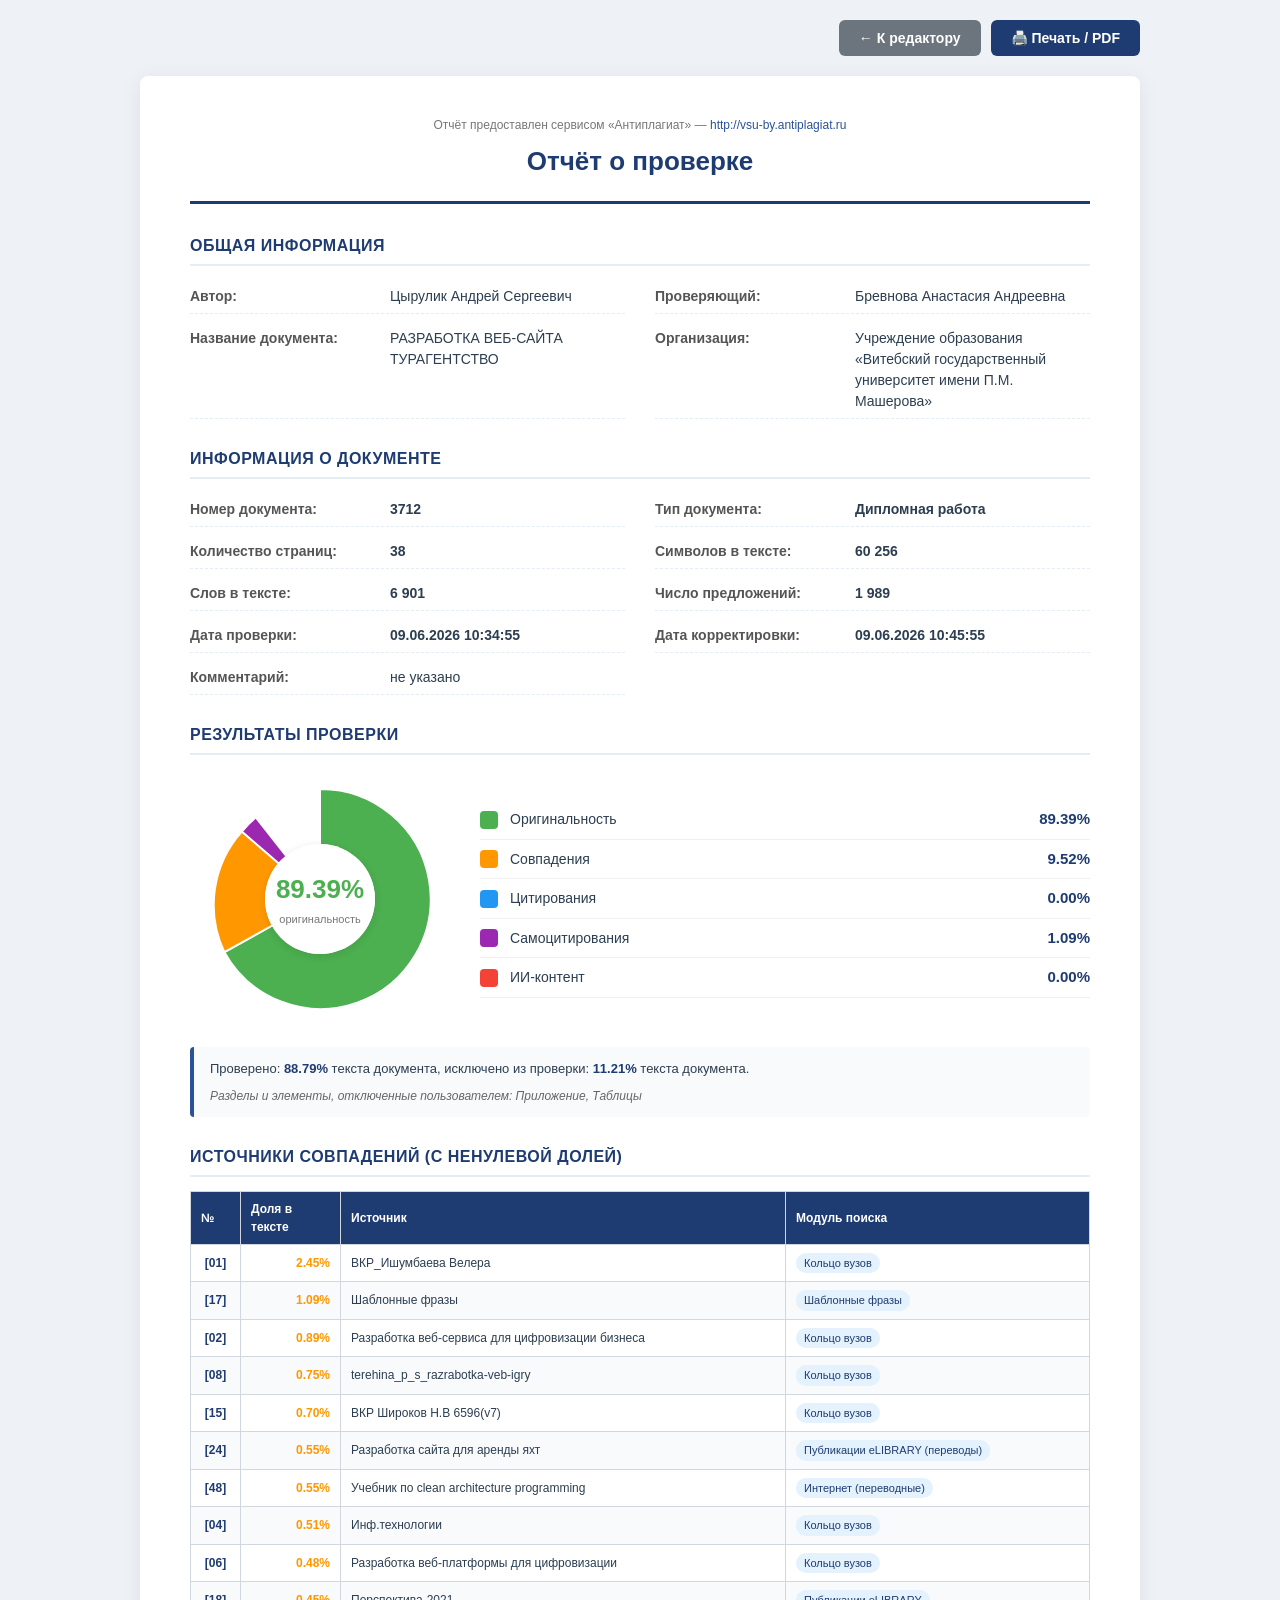
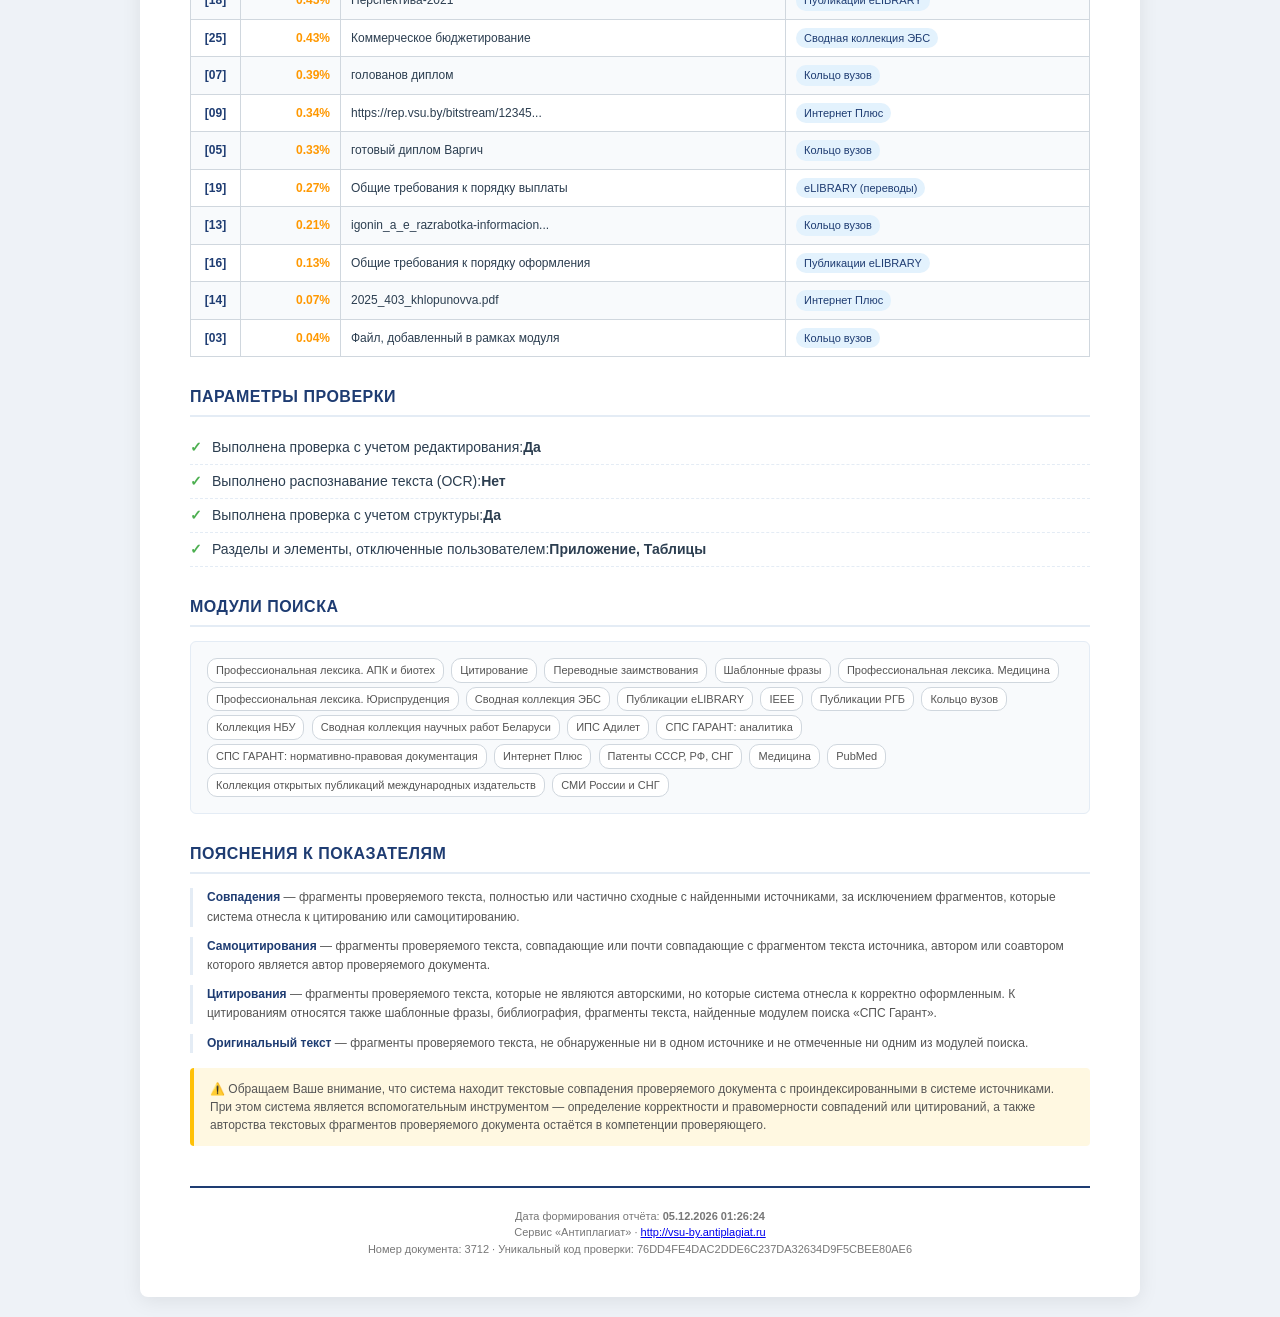
<file: report.html>
<!DOCTYPE html>
<html lang="ru">
<head>
    <meta charset="UTF-8">
    <meta name="viewport" content="width=device-width, initial-scale=1.0">
    <title>Отчёт о проверке №3712 — Антиплагиат ВГУ</title>
    <style>
        * { box-sizing: border-box; margin: 0; padding: 0; }
        body {
            font-family: 'Segoe UI', Tahoma, Arial, sans-serif;
            background: #eef2f7;
            color: #2c3e50;
            line-height: 1.5;
            padding: 20px;
        }

        .toolbar {
            max-width: 1000px;
            margin: 0 auto 20px;
            display: flex;
            gap: 10px;
            justify-content: flex-end;
        }
        .toolbar button {
            padding: 10px 20px;
            border: none;
            border-radius: 6px;
            font-size: 14px;
            font-weight: 600;
            cursor: pointer;
            transition: all 0.2s;
        }

        .btn-print { background: #1e3c72; color: white; }
        .btn-print:hover { background: #2a5298; }
        .btn-back { background: #6c757d; color: white; }
        .btn-back:hover { background: #5a6268; }

        .report {
            max-width: 1000px;
            margin: 0 auto;
            background: white;
            padding: 40px 50px;
            box-shadow: 0 4px 20px rgba(0,0,0,0.08);
            border-radius: 8px;
            font-size: 14px;
        }

        .report-header {
            text-align: center;
            border-bottom: 3px solid #1e3c72;
            padding-bottom: 20px;
            margin-bottom: 30px;
        }

        .report-header .service {
            font-size: 12px;
            color: #777;
            margin-bottom: 8px;
        }

        .report-header .service a {
            color: #2a5298;
            text-decoration: none;
        }

        .report-header h1 {
            color: #1e3c72;
            font-size: 26px;
            font-weight: 700;
        }

        .section {
            margin-bottom: 28px;
        }

        .section h2 {
            color: #1e3c72;
            font-size: 16px;
            font-weight: 700;
            text-transform: uppercase;
            letter-spacing: 0.5px;
            margin-bottom: 14px;
            padding-bottom: 6px;
            border-bottom: 2px solid #e4ecf5;
        }

        .info-grid {
            display: grid;
            grid-template-columns: 1fr 1fr;
            gap: 8px 30px;
        }

        .info-grid .row {
            display: flex;
            padding: 6px 0;
            border-bottom: 1px dashed #e4ecf5;
        }

        .info-grid .label {
            font-weight: 600;
            color: #555;
            min-width: 200px;
        }

        .info-grid .value {
            color: #2c3e50;
            flex: 1;
        }

        /* Результаты проверки */
        .results {
            display: flex;
            gap: 30px;
            align-items: center;
            flex-wrap: wrap;
            justify-content: center;
        }

        .pie-container {
            position: relative;
            width: 260px;
            height: 260px;
        }

        .pie-center {
            position: absolute;
            top: 50%;
            left: 50%;
            transform: translate(-50%, -50%);
            text-align: center;
            background: white;
            width: 110px;
            height: 110px;
            border-radius: 50%;
            display: flex;
            flex-direction: column;
            justify-content: center;
            align-items: center;
            box-shadow: 0 2px 8px rgba(0,0,0,0.1);
        }

        .pie-center .big {
            font-size: 26px;
            font-weight: 700;
            color: #4caf50;
        }

        .pie-center .small {
            font-size: 11px;
            color: #777;
            margin-top: 2px;
        }

        .legend {
            flex: 1;
            min-width: 280px;
        }

        .legend-item {
            display: flex;
            align-items: center;
            padding: 8px 0;
            border-bottom: 1px solid #f0f0f0;
        }

        .legend-color {
            width: 18px;
            height: 18px;
            border-radius: 4px;
            margin-right: 12px;
            flex-shrink: 0;
        }

        .legend-label {
            flex: 1;
            font-size: 14px;
        }

        .legend-value {
            font-weight: 700;
            font-size: 15px;
            color: #1e3c72;
        }

        .checked-info {
            background: #f8fafc;
            padding: 12px 16px;
            border-left: 4px solid #2a5298;
            border-radius: 4px;
            margin-top: 18px;
            font-size: 13px;
        }

        .checked-info b { color: #1e3c72; }

        .excluded {
            margin-top: 8px;
            color: #666;
            font-size: 12px;
            font-style: italic;
        }

        /* Таблица источников */
        .sources-table {
            width: 100%;
            border-collapse: collapse;
            font-size: 12px;
            margin-top: 10px;
        }

        .sources-table thead {
            background: #1e3c72;
            color: white;
        }

        .sources-table th, .sources-table td {
            padding: 8px 10px;
            text-align: left;
            border: 1px solid #d0d7de;
        }

        .sources-table th {
            font-weight: 600;
            font-size: 12px;
        }

        .sources-table tbody tr:nth-child(even) {
            background: #f8fafc;
        }

        .sources-table tbody tr:hover {
            background: #e3f2fd;
        }

        .sources-table .num {
            text-align: center;
            font-weight: 600;
            color: #1e3c72;
        }

        .sources-table .percent {
            text-align: right;
            font-weight: 700;
            color: #ff9800;
        }

        .module-badge {
            display: inline-block;
            padding: 2px 8px;
            background: #e3f2fd;
            color: #1e3c72;
            border-radius: 10px;
            font-size: 11px;
            font-weight: 500;
        }

        /* Параметры проверки */
        .params-list {
            list-style: none;
        }

        .params-list li {
            padding: 6px 0;
            border-bottom: 1px dashed #e4ecf5;
            display: flex;
        }

        .params-list li::before {
            content: "✓";
            color: #4caf50;
            font-weight: bold;
            margin-right: 10px;
        }

        .modules-list {
            background: #f8fafc;
            padding: 14px;
            border-radius: 6px;
            font-size: 12px;
            color: #555;
            line-height: 1.7;
            border: 1px solid #e4ecf5;
        }

        .modules-list span {
            display: inline-block;
            background: white;
            padding: 2px 8px;
            margin: 2px;
            border-radius: 10px;
            border: 1px solid #d0d7de;
            font-size: 11px;
        }

        /* Термины */
        .terms {
            font-size: 12px;
            color: #555;
            line-height: 1.6;
        }

        .terms p {
            margin-bottom: 10px;
            padding-left: 14px;
            border-left: 3px solid #e4ecf5;
        }

        .terms b {
            color: #1e3c72;
        }

        /* Футер */
        .report-footer {
            margin-top: 40px;
            padding-top: 20px;
            border-top: 2px solid #1e3c72;
            text-align: center;
            font-size: 11px;
            color: #777;
        }

        .disclaimer {
            background: #fff8e1;
            border-left: 4px solid #ffc107;
            padding: 12px 16px;
            font-size: 12px;
            color: #555;
            margin-top: 15px;
            border-radius: 4px;
        }

        @media print {
            body { background: white; padding: 0; }
            .toolbar { display: none; }
            .report { box-shadow: none; padding: 20px; max-width: 100%; }
            .sources-table tbody tr:nth-child(even) { background: white; }
        }

        @media (max-width: 768px) {
            .report { padding: 20px; }
            .info-grid { grid-template-columns: 1fr; }
            .info-grid .label { min-width: 140px; }
            .results { flex-direction: column; }
        }
    </style>
</head>
<body>

<div class="toolbar">
    <button class="btn-back" onclick="window.location.href='index.html'">← К редактору</button>
    <button class="btn-print" onclick="window.print()">🖨️ Печать / PDF</button>
</div>

<div class="report">
    <!-- ШАПКА -->
    <div class="report-header">
        <div class="service">Отчёт предоставлен сервисом «Антиплагиат» — <a href="http://vsu-by.antiplagiat.ru" target="_blank">http://vsu-by.antiplagiat.ru</a></div>
        <h1>Отчёт о проверке</h1>
    </div>

    <!-- ИНФОРМАЦИЯ О ДОКУМЕНТЕ -->
    <div class="section">
        <h2>Общая информация</h2>
        <div class="info-grid">
            <div class="row"><div class="label">Автор:</div><div class="value">Цырулик Андрей Сергеевич</div></div>
            <div class="row"><div class="label">Проверяющий:</div><div class="value">Бревнова Анастасия Андреевна</div></div>
            <div class="row"><div class="label">Название документа:</div><div class="value">РАЗРАБОТКА ВЕБ-САЙТА ТУРАГЕНТСТВО</div></div>
            <div class="row"><div class="label">Организация:</div><div class="value">Учреждение образования «Витебский государственный университет имени П.М. Машерова»</div></div>
        </div>
    </div>

    <!-- ИНФОРМАЦИЯ О ДОКУМЕНТЕ (детали) -->
    <div class="section">
        <h2>Информация о документе</h2>
        <div class="info-grid">
            <div class="row"><div class="label">Номер документа:</div><div class="value"><b>3712</b></div></div>
            <div class="row"><div class="label">Тип документа:</div><div class="value"><b>Дипломная работа</b></div></div>
            <div class="row"><div class="label">Количество страниц:</div><div class="value"><b>38</b></div></div>
            <div class="row"><div class="label">Символов в тексте:</div><div class="value"><b>60 256</b></div></div>
            <div class="row"><div class="label">Слов в тексте:</div><div class="value"><b>6 901</b></div></div>
            <div class="row"><div class="label">Число предложений:</div><div class="value"><b>1 989</b></div></div>
            <div class="row"><div class="label">Дата проверки:</div><div class="value"><b>09.06.2026 10:34:55</b></div></div>
            <div class="row"><div class="label">Дата корректировки:</div><div class="value"><b>09.06.2026 10:45:55</b></div></div>
            <div class="row"><div class="label">Комментарий:</div><div class="value">не указано</div></div>
        </div>
    </div>

    <!-- РЕЗУЛЬТАТЫ ПРОВЕРКИ -->
    <div class="section">
        <h2>Результаты проверки</h2>
        <div class="results">
            <div class="pie-container">
                <svg viewBox="0 0 260 260" width="260" height="260">
                    <!-- Оригинальность 89.39% -->
                    <path d="M 130 130 L 130 20 A 110 110 0 1 1 34.4 183.2 Z" fill="#4caf50" stroke="white" stroke-width="2"/>
                    <!-- Совпадения 9.52% -->
                    <path d="M 130 130 L 34.4 183.2 A 110 110 0 0 1 51.8 62.5 Z" fill="#ff9800" stroke="white" stroke-width="2"/>
                    <!-- Самоцитирования 1.09% -->
                    <path d="M 130 130 L 51.8 62.5 A 110 110 0 0 1 65.8 48.3 Z" fill="#9c27b0" stroke="white" stroke-width="2"/>
                    <!-- Центральный круг -->
                    <circle cx="130" cy="130" r="55" fill="white"/>
                </svg>
                <div class="pie-center">
                    <div class="big">89.39%</div>
                    <div class="small">оригинальность</div>
                </div>
            </div>

            <div class="legend">
                <div class="legend-item">
                    <div class="legend-color" style="background:#4caf50"></div>
                    <div class="legend-label">Оригинальность</div>
                    <div class="legend-value">89.39%</div>
                </div>
                <div class="legend-item">
                    <div class="legend-color" style="background:#ff9800"></div>
                    <div class="legend-label">Совпадения</div>
                    <div class="legend-value">9.52%</div>
                </div>
                <div class="legend-item">
                    <div class="legend-color" style="background:#2196f3"></div>
                    <div class="legend-label">Цитирования</div>
                    <div class="legend-value">0.00%</div>
                </div>
                <div class="legend-item">
                    <div class="legend-color" style="background:#9c27b0"></div>
                    <div class="legend-label">Самоцитирования</div>
                    <div class="legend-value">1.09%</div>
                </div>
                <div class="legend-item">
                    <div class="legend-color" style="background:#f44336"></div>
                    <div class="legend-label">ИИ-контент</div>
                    <div class="legend-value">0.00%</div>
                </div>
            </div>
        </div>

        <div class="checked-info">
            Проверено: <b>88.79%</b> текста документа, исключено из проверки: <b>11.21%</b> текста документа.
            <div class="excluded">Разделы и элементы, отключенные пользователем: Приложение, Таблицы</div>
        </div>
    </div>

    <!-- ИСТОЧНИКИ -->
    <div class="section">
        <h2>Источники совпадений (с ненулевой долей)</h2>
        <table class="sources-table">
            <thead>
                <tr>
                    <th style="width:50px">№</th>
                    <th style="width:100px">Доля в тексте</th>
                    <th>Источник</th>
                    <th>Модуль поиска</th>
                </tr>
            </thead>
            <tbody>
                <tr><td class="num">[01]</td><td class="percent">2.45%</td><td>ВКР_Ишумбаева Велера</td><td><span class="module-badge">Кольцо вузов</span></td></tr>
                <tr><td class="num">[17]</td><td class="percent">1.09%</td><td>Шаблонные фразы</td><td><span class="module-badge">Шаблонные фразы</span></td></tr>
                <tr><td class="num">[02]</td><td class="percent">0.89%</td><td>Разработка веб-сервиса для цифровизации бизнеса</td><td><span class="module-badge">Кольцо вузов</span></td></tr>
                <tr><td class="num">[08]</td><td class="percent">0.75%</td><td>terehina_p_s_razrabotka-veb-igry</td><td><span class="module-badge">Кольцо вузов</span></td></tr>
                <tr><td class="num">[15]</td><td class="percent">0.70%</td><td>ВКР Широков Н.В 6596(v7)</td><td><span class="module-badge">Кольцо вузов</span></td></tr>
                <tr><td class="num">[24]</td><td class="percent">0.55%</td><td>Разработка сайта для аренды яхт</td><td><span class="module-badge">Публикации eLIBRARY (переводы)</span></td></tr>
                <tr><td class="num">[48]</td><td class="percent">0.55%</td><td>Учебник по clean architecture programming</td><td><span class="module-badge">Интернет (переводные)</span></td></tr>
                <tr><td class="num">[04]</td><td class="percent">0.51%</td><td>Инф.технологии</td><td><span class="module-badge">Кольцо вузов</span></td></tr>
                <tr><td class="num">[06]</td><td class="percent">0.48%</td><td>Разработка веб-платформы для цифровизации</td><td><span class="module-badge">Кольцо вузов</span></td></tr>
                <tr><td class="num">[18]</td><td class="percent">0.45%</td><td>Перспектива-2021</td><td><span class="module-badge">Публикации eLIBRARY</span></td></tr>
                <tr><td class="num">[25]</td><td class="percent">0.43%</td><td>Коммерческое бюджетирование</td><td><span class="module-badge">Сводная коллекция ЭБС</span></td></tr>
                <tr><td class="num">[07]</td><td class="percent">0.39%</td><td>голованов диплом</td><td><span class="module-badge">Кольцо вузов</span></td></tr>
                <tr><td class="num">[09]</td><td class="percent">0.34%</td><td>https://rep.vsu.by/bitstream/12345...</td><td><span class="module-badge">Интернет Плюс</span></td></tr>
                <tr><td class="num">[05]</td><td class="percent">0.33%</td><td>готовый диплом Варгич</td><td><span class="module-badge">Кольцо вузов</span></td></tr>
                <tr><td class="num">[19]</td><td class="percent">0.27%</td><td>Общие требования к порядку выплаты</td><td><span class="module-badge">eLIBRARY (переводы)</span></td></tr>
                <tr><td class="num">[13]</td><td class="percent">0.21%</td><td>igonin_a_e_razrabotka-informacion...</td><td><span class="module-badge">Кольцо вузов</span></td></tr>
                <tr><td class="num">[16]</td><td class="percent">0.13%</td><td>Общие требования к порядку оформления</td><td><span class="module-badge">Публикации eLIBRARY</span></td></tr>
                <tr><td class="num">[14]</td><td class="percent">0.07%</td><td>2025_403_khlopunovva.pdf</td><td><span class="module-badge">Интернет Плюс</span></td></tr>
                <tr><td class="num">[03]</td><td class="percent">0.04%</td><td>Файл, добавленный в рамках модуля</td><td><span class="module-badge">Кольцо вузов</span></td></tr>
            </tbody>
        </table>
    </div>

    <!-- ПАРАМЕТРЫ ПРОВЕРКИ -->
    <div class="section">
        <h2>Параметры проверки</h2>
        <ul class="params-list">
            <li>Выполнена проверка с учетом редактирования: <b>Да</b></li>
            <li>Выполнено распознавание текста (OCR): <b>Нет</b></li>
            <li>Выполнена проверка с учетом структуры: <b>Да</b></li>
            <li>Разделы и элементы, отключенные пользователем: <b>Приложение, Таблицы</b></li>
        </ul>
    </div>

    <!-- МОДУЛИ ПОИСКА -->
    <div class="section">
        <h2>Модули поиска</h2>
        <div class="modules-list">
            <span>Профессиональная лексика. АПК и биотех</span>
            <span>Цитирование</span>
            <span>Переводные заимствования</span>
            <span>Шаблонные фразы</span>
            <span>Профессиональная лексика. Медицина</span>
            <span>Профессиональная лексика. Юриспруденция</span>
            <span>Сводная коллекция ЭБС</span>
            <span>Публикации eLIBRARY</span>
            <span>IEEE</span>
            <span>Публикации РГБ</span>
            <span>Кольцо вузов</span>
            <span>Коллекция НБУ</span>
            <span>Сводная коллекция научных работ Беларуси</span>
            <span>ИПС Адилет</span>
            <span>СПС ГАРАНТ: аналитика</span>
            <span>СПС ГАРАНТ: нормативно-правовая документация</span>
            <span>Интернет Плюс</span>
            <span>Патенты СССР, РФ, СНГ</span>
            <span>Медицина</span>
            <span>PubMed</span>
            <span>Коллекция открытых публикаций международных издательств</span>
            <span>СМИ России и СНГ</span>
        </div>
    </div>

    <!-- ТЕРМИНЫ -->
    <div class="section">
        <h2>Пояснения к показателям</h2>
        <div class="terms">
            <p><b>Совпадения</b> — фрагменты проверяемого текста, полностью или частично сходные с найденными источниками, за исключением фрагментов, которые система отнесла к цитированию или самоцитированию.</p>
            <p><b>Самоцитирования</b> — фрагменты проверяемого текста, совпадающие или почти совпадающие с фрагментом текста источника, автором или соавтором которого является автор проверяемого документа.</p>
            <p><b>Цитирования</b> — фрагменты проверяемого текста, которые не являются авторскими, но которые система отнесла к корректно оформленным. К цитированиям относятся также шаблонные фразы, библиография, фрагменты текста, найденные модулем поиска «СПС Гарант».</p>
            <p><b>Оригинальный текст</b> — фрагменты проверяемого текста, не обнаруженные ни в одном источнике и не отмеченные ни одним из модулей поиска.</p>
        </div>

        <div class="disclaimer">
            ⚠️ Обращаем Ваше внимание, что система находит текстовые совпадения проверяемого документа с проиндексированными в системе источниками. При этом система является вспомогательным инструментом — определение корректности и правомерности совпадений или цитирований, а также авторства текстовых фрагментов проверяемого документа остаётся в компетенции проверяющего.
        </div>
    </div>

    <!-- ФУТЕР -->
    <div class="report-footer">
        Дата формирования отчёта: <b id="currentDate"></b><br>
        Сервис «Антиплагиат» · <a href="http://vsu-by.antiplagiat.ru" target="_blank">http://vsu-by.antiplagiat.ru</a><br>
        Номер документа: 3712 · Уникальный код проверки: 76DD4FE4DAC2DDE6C237DA32634D9F5CBEE80AE6
    </div>
</div>

<script>
    // Установка текущей даты
    const now = new Date();
    const dateStr = now.toLocaleDateString('ru-RU') + ' ' + now.toLocaleTimeString('ru-RU');
    document.getElementById('currentDate').textContent = dateStr;
</script>

</body>
</html>
</file>
